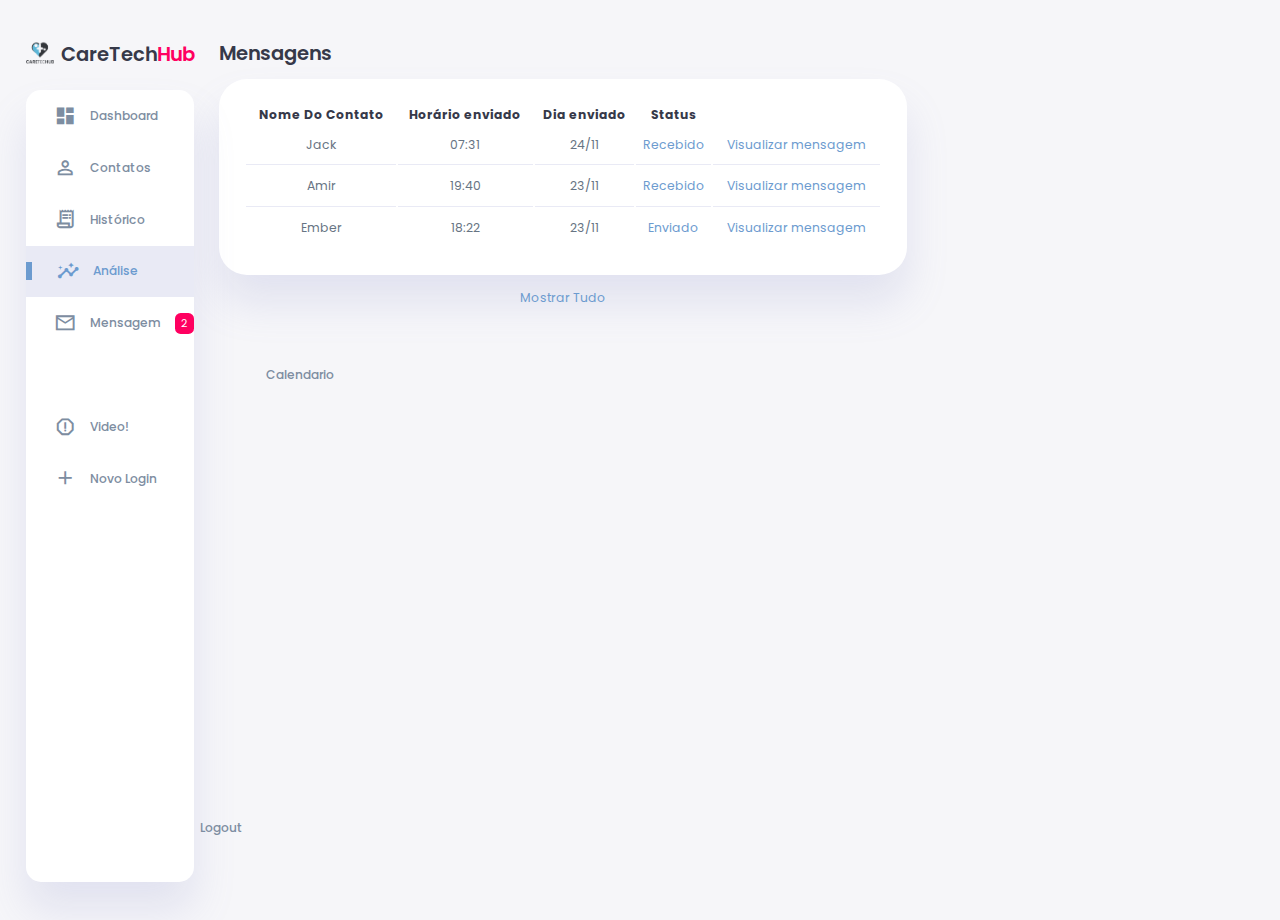
<file: mensagem/mensagem.html>
<!DOCTYPE html>
<html lang="en">

<head>
    <meta charset="UTF-8">
    <meta name="viewport" content="width=device-width, initial-scale=1.0">
    <link href="https://fonts.googleapis.com/icon?family=Material+Icons+Sharp" rel="stylesheet">
    <link rel="stylesheet" href="../style.css">
    <link rel="stylesheet" href="../login/login.html">
    <script src="../index.js"></script>
    <script src="mensagens.js"></script>
    <link rel="stylesheet" href="mensagem.css">
    <title>CareTech Hub</title>
</head>


<body>
    <main>
    <div class="container">
        <!-- Sidebar Section -->
        <aside>
            <div class="toggle">
                <div class="logo">
                    <img src="../images/logo.png">
                    <h2>CareTech<span class="danger">Hub</span></h2>
                </div>
                <div class="close" id="close-btn">
                    <span class="material-icons-sharp">
                        close
                    </span>
                </div>
            </div>

            <div class="sidebar">
                <a href="../index.html">
                    <span class="material-icons-sharp">
                        dashboard
                    </span>
                    <h3>Dashboard</h3>
                </a>
                <a href="../contatos/contatos.html">
                    <span class="material-icons-sharp">
                        person_outline
                    </span>
                    <h3>Contatos</h3>
                </a>
                <a href="../historico/historico.html">
                    <span class="material-icons-sharp">
                        receipt_long
                    </span>
                    <h3>Histórico</h3>
                </a>
                <a href="../index.html" class="active">
                    <span class="material-icons-sharp">
                        insights
                    </span>
                    <h3>Análise</h3>
                </a>
                <a href="mensagem.html">
                    <span class="material-icons-sharp">
                        mail_outline
                    </span>
                    <h3>Mensagem</h3>
                    <span class="message-count">2</span>
                </a>
                <a href="../calendario/calendario.html">
                    <span class="material-icons-sharp">
                        inventory
                    </span>
                    <h3>Calendario</h3>
                </a>
                <a href="https://youtu.be/DPY3ESaY97Q">
                    <span class="material-icons-sharp">
                        report_gmailerrorred
                    </span>
                    <h3>Video!</h3>
                </a>
                <a href="../login/login.html">
                    <span class="material-icons-sharp">
                        add
                    </span>
                    <h3>Novo Login</h3>
                </a>
                <a href="../login/login.html">
                    <span class="material-icons-sharp">
                        logout
                    </span>
                    <h3>Logout</h3>
                </a>
            </div>
        </aside>
        <!--seçao mensagens-->
            <div class="recent-orders">
                <h2>Mensagens</h2>
                <table>
                    <thead>
                        <tr>
                            <th>Nome Do Contato</th>
                            <th>Horário enviado</th>
                            <th>Dia enviado</th>
                            <th>Status</th>
                            <th></th>
                        </tr>
                    </thead>
                    <tbody></tbody>
                </table>
                <a href="#">Mostrar Tudo</a>
            </div>
    </main>        
            <style></style>
    <script src="mensagens.js"></script>
    <script src="mensagem.js"></script>
</body>
</file>
<file: style.css>
@import url('https://fonts.googleapis.com/css2?family=Poppins:wght@300;400;500;600;700;800&display=swap');
@import url('https://fonts.googleapis.com/css2?family=Montserrat:wght@300;400;500;600;700&display=swap');

:root{
    --color-primary: #6C9BCF;
    --color-danger: #FF0060;
    --color-success: #1B9C85;
    --color-warning: #F7D060;
    --color-white: #fff;
    --color-info-dark: #7d8da1;
    --color-dark: #363949;
    --color-light: rgba(132, 139, 200, 0.18);
    --color-dark-variant: #677483;
    --color-background: #f6f6f9;

    --card-border-radius: 2rem;
    --border-radius-1: 0.4rem;
    --border-radius-2: 1.2rem;

    --card-padding: 1.8rem;
    --padding-1: 1.2rem;

    --box-shadow: 0 2rem 3rem var(--color-light);
}

.dark-mode-variables{
    --color-background: #181a1e;
    --color-white: #202528;
    --color-dark: #edeffd;
    --color-dark-variant: #a3bdcc;
    --color-light: rgba(0, 0, 0, 0.4);
    --box-shadow: 0 2rem 3rem var(--color-light);
}

*{
    margin: 0;
    padding: 0;
    outline: 0;
    appearance: 0;
    border: 0;
    text-decoration: none;
    box-sizing: border-box;
}

html{
    font-size: 14px;
}

body{
    width: 100vw;
    height: 100vh;
    font-family: 'Poppins', sans-serif;
    font-size: 0.88rem;
    user-select: none;
    overflow-x: hidden;
    color: var(--color-dark);
    background-color: var(--color-background);
}

a{
    color: var(--color-dark);
}

img{
    display: block;
    width: 100%;
    object-fit: cover;
}

h1{
    font-weight: 800;
    font-size: 1.8rem;
}

h2{
    font-weight: 600;
    font-size: 1.4rem;
}

h3{
    font-weight: 500;
    font-size: 0.87rem;
}

small{
    font-size: 0.76rem;
}

p{
    color: var(--color-dark-variant);
}

b{
    color: var(--color-dark);
}

.text-muted{
    color: var(--color-info-dark);
}

.primary{
    color: var(--color-primary);
}

.danger{
    color: var(--color-danger);
}

.success{
    color: var(--color-success);
}

.warning{
    color: var(--color-warning);
}

.container{
    display: grid;
    width: 96%;
    margin: 0 auto;
    gap: 1.8rem;
    grid-template-columns: 12rem auto 23rem;
}

aside{
    height: 100vh;
}

aside .toggle{
    display: flex;
    align-items: center;
    justify-content: space-between;
    margin-top: 1.4rem;
}

aside .toggle .logo{
    display: flex;
    gap: 0.5rem;
}

aside .toggle .logo img{
    width: 2rem;
    height: 2rem;
}

aside .toggle .close{
    padding-right: 1rem;
    display: none;
}

aside .sidebar{
    display: flex;
    flex-direction: column;
    background-color: var(--color-white);
    box-shadow: var(--box-shadow);
    border-radius: 15px;
    height: 88vh;
    position: relative;
    top: 1.5rem;
    transition: all 0.3s ease;
}

aside .sidebar:hover{
    box-shadow: none;
}

aside .sidebar a{
    display: flex;
    align-items: center;
    color: var(--color-info-dark);
    height: 3.7rem;
    gap: 1rem;
    position: relative;
    margin-left: 2rem;
    transition: all 0.3s ease;
}

aside .sidebar a span{
    font-size: 1.6rem;
    transition: all 0.3s ease;
}

aside .sidebar a:last-child{
    position: absolute;
    bottom: 2rem;
    width: 100%;
}

aside .sidebar a.active{
    width: 100%;
    color: var(--color-primary);
    background-color: var(--color-light);
    margin-left: 0;
}

aside .sidebar a.active::before{
    content: '';
    width: 6px;
    height: 18px;
    background-color: var(--color-primary);
}

aside .sidebar a.active span{
    color: var(--color-primary);
    margin-left: calc(1rem - 3px);
}

aside .sidebar a:hover{
    color: var(--color-primary);
}

aside .sidebar a:hover span{
    margin-left: 0.6rem;
}

aside .sidebar .message-count{
    background-color: var(--color-danger);
    padding: 2px 6px;
    color: var(--color-white);
    font-size: 11px;
    border-radius: var(--border-radius-1);
}

main{
    margin-top: 1.4rem;
}

main .analyse{
    display: grid;
    grid-template-columns: repeat(3, 1fr);
    gap: 1.6rem;
}

main .analyse > div{
    background-color: var(--color-white);
    padding: var(--card-padding);
    border-radius: var(--card-border-radius);
    margin-top: 1rem;
    box-shadow: var(--box-shadow);
    cursor: pointer;
    transition: all 0.3s ease;
}

main .analyse > div:hover{
    box-shadow: none;
}

main .analyse > div .status{
    display: flex;
    align-items: center;
    justify-content: space-between;
}

main .analyse h3{
    margin-left: 0.6rem;
    font-size: 1rem;
}

main .analyse .progresss{
    position: relative;
    width: 92px;
    height: 92px;
    border-radius: 50%;
}

main .analyse svg{
    width: 7rem;
    height: 7rem;
}

main .analyse svg circle{
    fill: none;
    stroke-width: 10;
    stroke-linecap: round;
    transform: translate(5px, 5px);
}

main .analyse .sales svg circle{
    stroke: var(--color-success);
    stroke-dashoffset: -30;
    stroke-dasharray: 200;
}

main .analyse .visits svg circle{
    stroke: var(--color-danger);
    stroke-dashoffset: -30;
    stroke-dasharray: 200;
}

main .analyse .searches svg circle{
    stroke: var(--color-primary);
    stroke-dashoffset: -30;
    stroke-dasharray: 200;
}

main .analyse .progresss .percentage{
    position: absolute;
    top: -3px;
    left: -1px;
    display: flex;
    align-items: center;
    justify-content: center;
    height: 100%;
    width: 100%;
}

main .new-users{
    margin-top: 1.3rem;
}

main .new-users .user-list{
    background-color: var(--color-white);
    padding: var(--card-padding);
    border-radius: var(--card-border-radius);
    margin-top: 1rem;
    box-shadow: var(--box-shadow);
    display: flex;
    justify-content: space-around;
    flex-wrap: wrap;
    gap: 1.4rem;
    cursor: pointer;
    transition: all 0.3s ease;
}

main .new-users .user-list:hover{
    box-shadow: none;
}

main .new-users .user-list .user{
    display: flex;
    flex-direction: column;
    align-items: center;
    justify-content: center;
}

main .new-users .user-list .user img{
    width: 5rem;
    height: 5rem;
    margin-bottom: 0.4rem;
    border-radius: 50%;
}

main .recent-orders{
    margin-top: 1.3rem;
}

main .recent-orders h2{
    margin-bottom: 0.8rem;
}

main .recent-orders table{
    background-color: var(--color-white);
    width: 100%;
    padding: var(--card-padding);
    text-align: center;
    box-shadow: var(--box-shadow);
    border-radius: var(--card-border-radius);
    transition: all 0.3s ease;
}

main .recent-orders table:hover{
    box-shadow: none;
}

main table tbody td{
    height: 2.8rem;
    border-bottom: 1px solid var(--color-light);
    color: var(--color-dark-variant);
}

main table tbody tr:last-child td{
    border: none;
}

main .recent-orders a{
    text-align: center;
    display: block;
    margin: 1rem auto;
    color: var(--color-primary);
}

.right-section{
    margin-top: 1.4rem;
}

.right-section .nav{
    display: flex;
    justify-content: end;
    gap: 2rem;
}

.right-section .nav button{
    display: none;
}

.right-section .dark-mode{
    background-color: var(--color-light);
    display: flex;
    justify-content: space-between;
    align-items: center;
    height: 1.6rem;
    width: 4.2rem;
    cursor: pointer;
    border-radius: var(--border-radius-1);
}

.right-section .dark-mode span{
    font-size: 1.2rem;
    width: 50%;
    height: 100%;
    display: flex;
    align-items: center;
    justify-content: center;
}

.right-section .dark-mode span.active{
    background-color: var(--color-primary);
    color: white;
    border-radius: var(--border-radius-1);
}

.right-section .nav .profile{
    display: flex;
    gap: 2rem;
    text-align: right;
}

.right-section .nav .profile .profile-photo{
    width: 2.8rem;
    height: 2.8rem;
    border-radius: 50%;
    overflow: hidden;
}

.right-section .user-profile{
    display: flex;
    justify-content: center;
    text-align: center;
    margin-top: 1rem;
    background-color: var(--color-white);
    padding: var(--card-padding);
    border-radius: var(--card-border-radius);
    box-shadow: var(--box-shadow);
    cursor: pointer;
    transition: all 0.3s ease;
}

.right-section .user-profile:hover{
    box-shadow: none;
}

.right-section .user-profile img{
    width: 11rem;
    height: auto;
    margin-bottom: 0.8rem;
    border-radius: 0%;
}

.right-section .user-profile h2{
    margin-bottom: 0.2rem;
}

.right-section .reminders{
    margin-top: 2rem;
}

.right-section .reminders .header{
    display: flex;
    align-items: center;
    justify-content: space-between;
    margin-bottom: 0.8rem;
}

.right-section .reminders .header span{
    padding: 10px;
    box-shadow: var(--box-shadow);
    background-color: var(--color-white);
    border-radius: 50%;
}

.right-section .reminders .notification{
    background-color: var(--color-white);
    display: flex;
    align-items: center;
    gap: 1rem;
    margin-bottom: 0.7rem;
    padding: 1.4rem var(--card-padding);
    border-radius: var(--border-radius-2);
    box-shadow: var(--box-shadow);
    cursor: pointer;
    transition: all 0.3s ease;
}

.right-section .reminders .notification:hover{
    box-shadow: none;
}

.right-section .reminders .notification .content{
    display: flex;
    justify-content: space-between;
    align-items: center;
    margin: 0;
    width: 100%;
}

.right-section .reminders .notification .icon{
    padding: 0.6rem;
    color: var(--color-white);
    background-color: var(--color-success);
    border-radius: 20%;
    display: flex;
}

.right-section .reminders .notification.deactive .icon{
    background-color: var(--color-danger);
}

.right-section .reminders .add-reminder{
    background-color: var(--color-white);
    border: 2px dashed var(--color-primary);
    color: var(--color-primary);
    display: flex;
    align-items: center;
    justify-content: center;
    cursor: pointer;
}

.right-section .reminders .add-reminder:hover{
    background-color: var(--color-primary);
    color: white;
}

.right-section .reminders .add-reminder div{
    display: flex;
    align-items: center;
    gap: 0.6rem;
}

@media screen and (max-width: 1200px) {
    .container{
        width: 95%;
        grid-template-columns: 7rem auto 23rem;
    }

    aside .logo h2{
        display: none;
    }

    aside .sidebar h3{
        display: none;
    }

    aside .sidebar a{
        width: 5.6rem;
    }

    aside .sidebar a:last-child{
        position: relative;
        margin-top: 1.8rem;
    }

    main .analyse{
        grid-template-columns: 1fr;
        gap: 0;
    }

    main .new-users .user-list .user{
        flex-basis: 40%;
    }

    main .recent-orders {
        width: 94%;
        position: absolute;
        left: 50%;
        transform: translateX(-50%);
        margin: 2rem 0 0 0.8rem;
    }

    main .recent-orders table{
        width: 83vw;
    }

    main table thead tr th:last-child,
    main table thead tr th:first-child{
        display: none;
    }

    main table tbody tr td:last-child,
    main table tbody tr td:first-child{
        display: none;
    }

}

@media screen and (max-width: 768px) {
    .container{
        width: 100%;
        grid-template-columns: 1fr;
        padding: 0 var(--padding-1);
    }

    aside{
        position: fixed;
        background-color: var(--color-white);
        width: 15rem;
        z-index: 3;
        box-shadow: 1rem 3rem 4rem var(--color-light);
        height: 100vh;
        left: -100%;
        display: none;
        animation: showMenu 0.4s ease forwards;
    }

    @keyframes showMenu {
       to{
        left: 0;
       } 
    }

    aside .logo{
        margin-left: 1rem;
    }

    aside .logo h2{
        display: inline;
    }

    aside .sidebar h3{
        display: inline;
    }

    aside .sidebar a{
        width: 100%;
        height: 3.4rem;
    }

    aside .sidebar a:last-child{
        position: absolute;
        bottom: 5rem;
    }

    aside .toggle .close{
        display: inline-block;
        cursor: pointer;
    }

    main{
        margin-top: 8rem;
        padding: 0 1rem;
    }

    main .new-users .user-list .user{
        flex-basis: 35%;
    }

    main .recent-orders{
        position: relative;
        margin: 3rem 0 0 0;
        width: 100%;
    }

    main .recent-orders table{
        width: 100%;
        margin: 0;
    }

    .right-section{
        width: 94%;
        margin: 0 auto 4rem;
    }

    .right-section .nav{
        position: fixed;
        top: 0;
        left: 0;
        align-items: center;
        background-color: var(--color-white);
        padding: 0 var(--padding-1);
        height: 4.6rem;
        width: 100%;
        z-index: 2;
        box-shadow: 0 1rem 1rem var(--color-light);
        margin: 0;
    }

    .right-section .nav .dark-mode{
        width: 4.4rem;
        position: absolute;
        left: 66%;
    }

    .right-section .profile .info{
        display: none;
    }

    .right-section .nav button{
        display: inline-block;
        background-color: transparent;
        cursor: pointer;
        color: var(--color-dark);
        position: absolute;
        left: 1rem;
    }

    .right-section .nav button span{
        font-size: 2rem;
    }

}
</file>
<file: mensagem/mensagem.css>
.container{
    display: f;
}
.right-section .nav{
    position: fixed;
    top: 0;
    left: 0;
    align-items: center;
    background-color: var(--color-white);
    padding: 0 var(--padding-1);
    height: 4.6rem;
    width: 100%;
    z-index: 2;
    box-shadow: 0 1rem 1rem var(--color-light);
    margin: 0;
}

main .recent-orders{
    margin-top: 1.3rem;
}

main .recent-orders h2{
    margin-bottom: 0.8rem;
}

main .recent-orders table{
    background-color: var(--color-white);
    width: 100%;
    padding: var(--card-padding);
    text-align: center;
    box-shadow: var(--box-shadow);
    border-radius: var(--card-border-radius);
    transition: all 0.3s ease;
}

main .recent-orders table:hover{
    box-shadow: none;
}

main table tbody td{
    height: 2.8rem;
    border-bottom: 1px solid var(--color-light);
    color: var(--color-dark-variant);
}

main table tbody tr:last-child td{
    border: none;
}

main .recent-orders a{
    text-align: center;
    display: block;
    margin: 1rem auto;
    color: var(--color-primary);
    
}

td.primary:hover {
    cursor: pointer;
  }

  .right-section{
    margin-top: 1.4rem;
}

.right-section .nav{
    display: flex;
    justify-content: end;
    gap: 2rem;
}

.right-section .nav button{
    display: none;
}

.right-section .dark-mode{
    background-color: var(--color-light);
    display: flex;
    justify-content: space-between;
    align-items: center;
    height: 1.6rem;
    width: 4.2rem;
    cursor: pointer;
    border-radius: var(--border-radius-1);
}

.right-section .dark-mode span{
    font-size: 1.2rem;
    width: 50%;
    height: 100%;
    display: flex;
    align-items: center;
    justify-content: center;
}

.right-section .dark-mode span.active{
    background-color: var(--color-primary);
    color: white;
    border-radius: var(--border-radius-1);
}

.right-section .nav .profile{
    display: flex;
    gap: 2rem;
    text-align: right;
}

.right-section .nav .profile .profile-photo{
    width: 2.8rem;
    height: 2.8rem;
    border-radius: 50%;
    overflow: hidden;
}

.right-section .user-profile{
    display: flex;
    justify-content: center;
    text-align: center;
    margin-top: 1rem;
    background-color: var(--color-white);
    padding: var(--card-padding);
    border-radius: var(--card-border-radius);
    box-shadow: var(--box-shadow);
    cursor: pointer;
    transition: all 0.3s ease;
}

.right-section .user-profile:hover{
    box-shadow: none;
}

.right-section .user-profile img{
    width: 11rem;
    height: auto;
    margin-bottom: 0.8rem;
    border-radius: 0%;
}

.right-section .user-profile h2{
    margin-bottom: 0.2rem;
}

.right-section .reminders{
    margin-top: 2rem;
}

.right-section .reminders .header{
    display: flex;
    align-items: center;
    justify-content: space-between;
    margin-bottom: 0.8rem;
}

.right-section .reminders .header span{
    padding: 10px;
    box-shadow: var(--box-shadow);
    background-color: var(--color-white);
    border-radius: 50%;
}

.right-section .reminders .notification{
    background-color: var(--color-white);
    display: flex;
    align-items: center;
    gap: 1rem;
    margin-bottom: 0.7rem;
    padding: 1.4rem var(--card-padding);
    border-radius: var(--border-radius-2);
    box-shadow: var(--box-shadow);
    cursor: pointer;
    transition: all 0.3s ease;
}

.right-section .reminders .notification:hover{
    box-shadow: none;
}

.right-section .reminders .notification .content{
    display: flex;
    justify-content: space-between;
    align-items: center;
    margin: 0;
    width: 100%;
}

.right-section .reminders .notification .icon{
    padding: 0.6rem;
    color: var(--color-white);
    background-color: var(--color-success);
    border-radius: 20%;
    display: flex;
}

.right-section .reminders .notification.deactive .icon{
    background-color: var(--color-danger);
}

.right-section .reminders .add-reminder{
    background-color: var(--color-white);
    border: 2px dashed var(--color-primary);
    color: var(--color-primary);
    display: flex;
    align-items: center;
    justify-content: center;
    cursor: pointer;
}

.right-section .reminders .add-reminder:hover{
    background-color: var(--color-primary);
    color: white;
}

.right-section .reminders .add-reminder div{
    display: flex;
    align-items: center;
    gap: 0.6rem;
}
</file>
